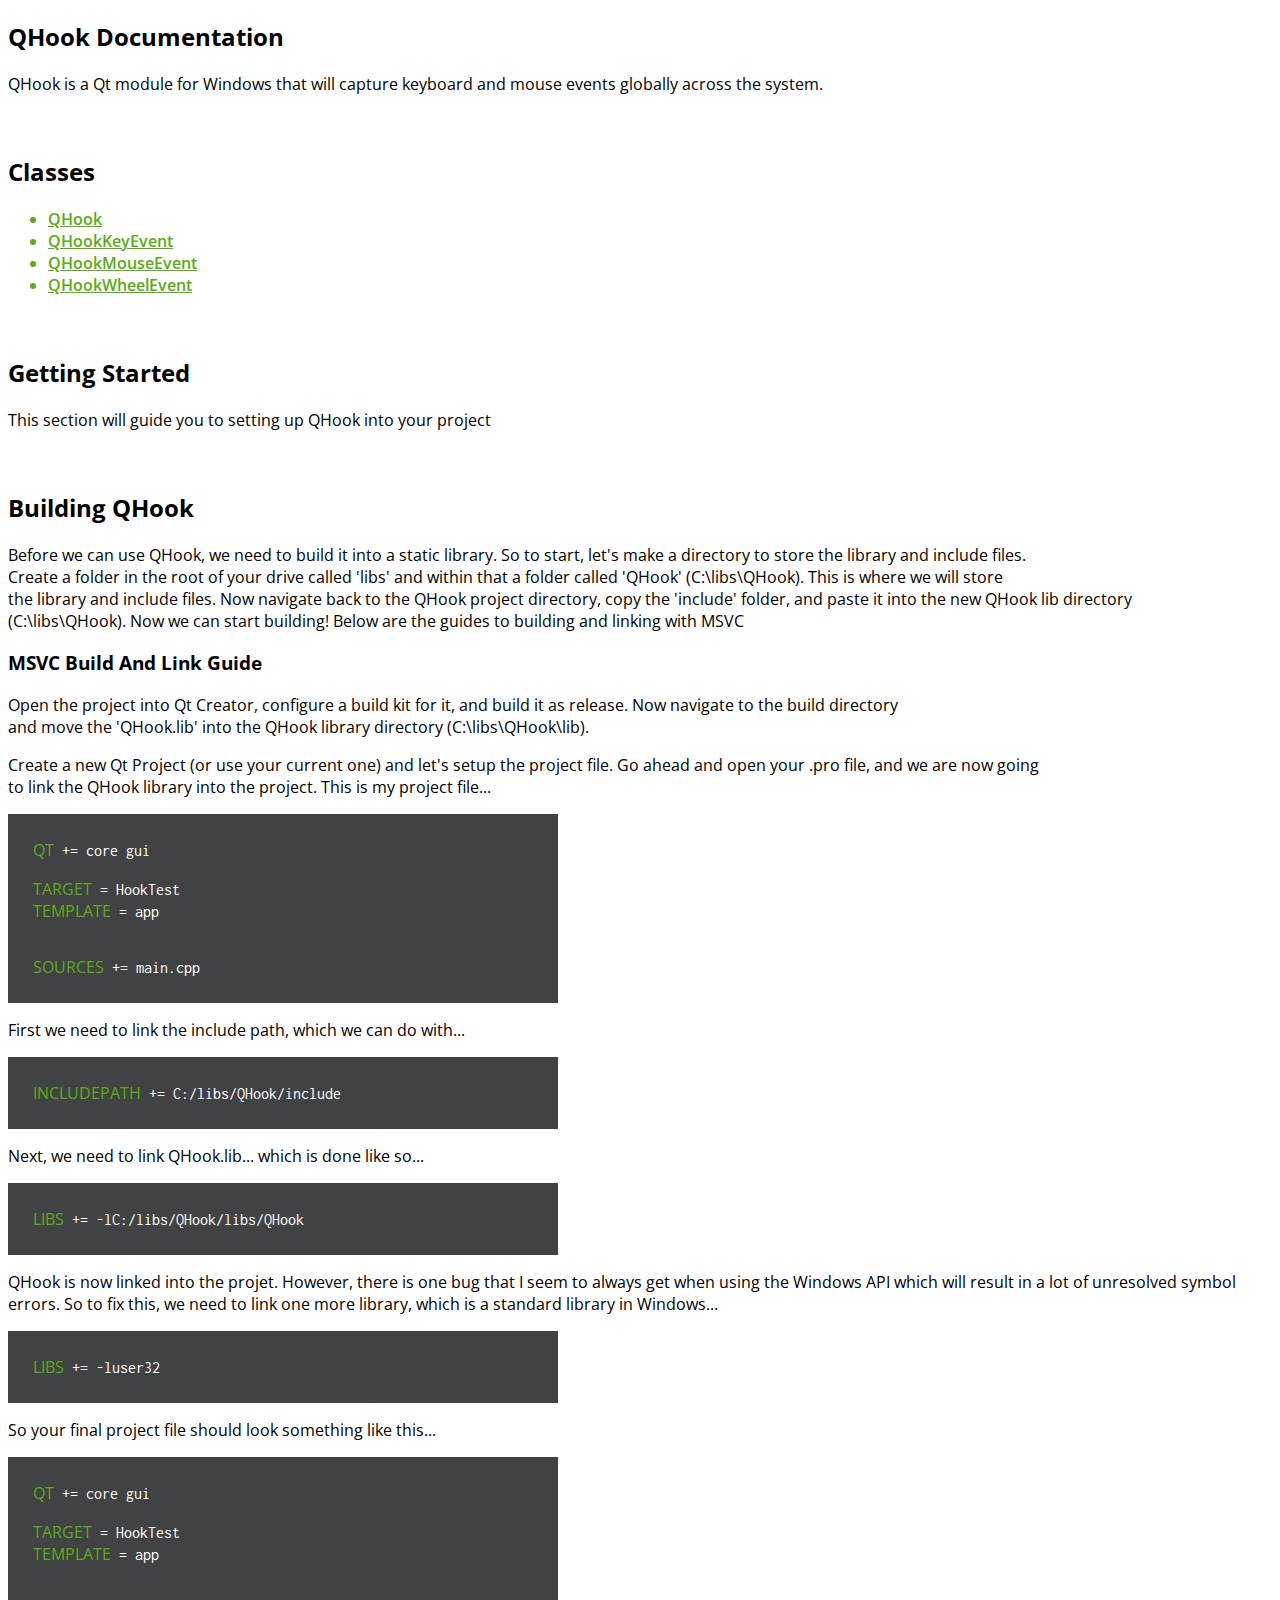
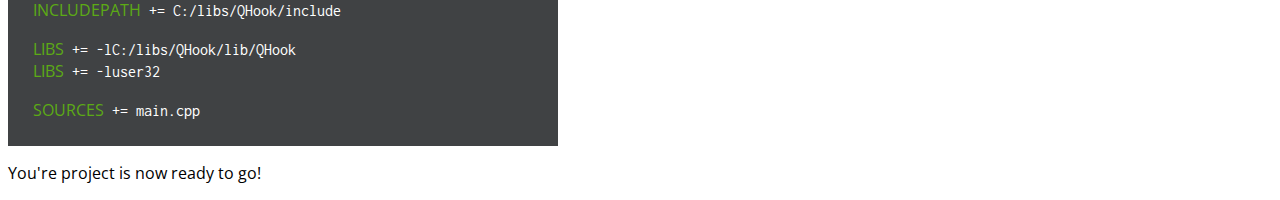
<file: Documentation/index.html>
<!DOCTYPE html>
<html lang="en">
<head>
	<meta charset="UTF-8">
	<title>QHook</title>
	<link href='http://fonts.googleapis.com/css?family=Open+Sans:400,700,600' rel='stylesheet' type='text/css'>
	<link href='http://fonts.googleapis.com/css?family=Inconsolata:400,700' rel='stylesheet' type='text/css'>
	<link href="styles.css" rel='stylesheet' type='text/css'>
</head>
<body>
	<h2>QHook Documentation</h2>
	<p>QHook is a Qt module for Windows that will capture keyboard and mouse events globally across the system.</p>
	

	<div class="block">
		<h2>Classes</h2>
		<ul>
			<a href="qhook.html"><li>QHook</li></a>
			<a href="qhookkeyevent.html"><li>QHookKeyEvent</li></a>
			<a href="qhookmouseevent.html"><li>QHookMouseEvent</li></a>
			<a href="qhookwheelevent.html"><li>QHookWheelEvent</li></a>
		</ul>
	</div>
	
	<div class="block">
		<h2>Getting Started</h2>
		<p>This section will guide you to setting up QHook into your project</p>
	</div>

	<div class="block">
		<h2>Building QHook</h2>
		<p>Before we can use QHook, we need to build it into a static library. So to start, let's make a directory to store the library and include files.<br/>
		Create a folder in the root of your drive called 'libs' and within that a folder called 'QHook' (C:\libs\QHook). This is where we will store<br/>
		the library and include files. Now navigate back to the QHook project directory, copy the 'include' folder, and paste it into the new QHook lib directory<br/>
		(C:\libs\QHook). Now we can start building! Below are the guides to building and linking with MSVC</p>
		<h3>MSVC Build And Link Guide</h3>
		<p>Open the project into Qt Creator, configure a build kit for it, and build it as release. Now navigate to the build directory<br/>and move the 'QHook.lib' into the QHook library directory (C:\libs\QHook\lib).</p>

		<p>Create a new Qt Project (or use your current one) and let's setup the project file. Go ahead and open your .pro file, and we are now going<br/>
		to link the QHook library into the project. This is my project file...</p>

		<div class="code-block" style="width:500px;">
			<span class="g">QT</span> += core gui<br/>
			<br/>
			<span class="g">TARGET</span> = HookTest<br/>
			<span class="g">TEMPLATE</span> = app<br/>
			<br/>
			<br/>
			<span class="g">SOURCES</span> += main.cpp
		</div>

		<p>First we need to link the include path, which we can do with...</p>
		<div class="code-block" style="width:500px;">
			<span class="g">INCLUDEPATH</span> += C:/libs/QHook/include
		</div>
		<p>Next, we need to link QHook.lib... which is done like so...</p>
		<div class="code-block" style="width:500px;">
			<span class="g">LIBS</span> += -lC:/libs/QHook/libs/QHook 
		</div>

		<p>QHook is now linked into the projet. However, there is one bug that I seem to always get when using the Windows API which will result in a lot of unresolved symbol errors. So to fix this, we need to link one more library, which is a standard library in Windows...</p>

		<div class="code-block" style="width:500px;">
			<span class="g">LIBS</span> += -luser32
		</div>

		<p>So your final project file should look something like this...</p>

		<div class="code-block" style="width:500px;">
			<span class="g">QT</span> += core gui<br/>
			<br/>
			<span class="g">TARGET</span> = HookTest<br/>
			<span class="g">TEMPLATE</span> = app<br/>
			<br/>
			<br/>
			<span class="g">INCLUDEPATH</span> += C:/libs/QHook/include<br/>
			<br/>
			<span class="g">LIBS</span> += -lC:/libs/QHook/lib/QHook<br/>
			<span class="g">LIBS</span> += -luser32<br/>
			<br/>
			<span class="g">SOURCES</span> += main.cpp
		</div>

		<p>You're project is now ready to go!</p>
	</div>
</body>
</html>
</file>
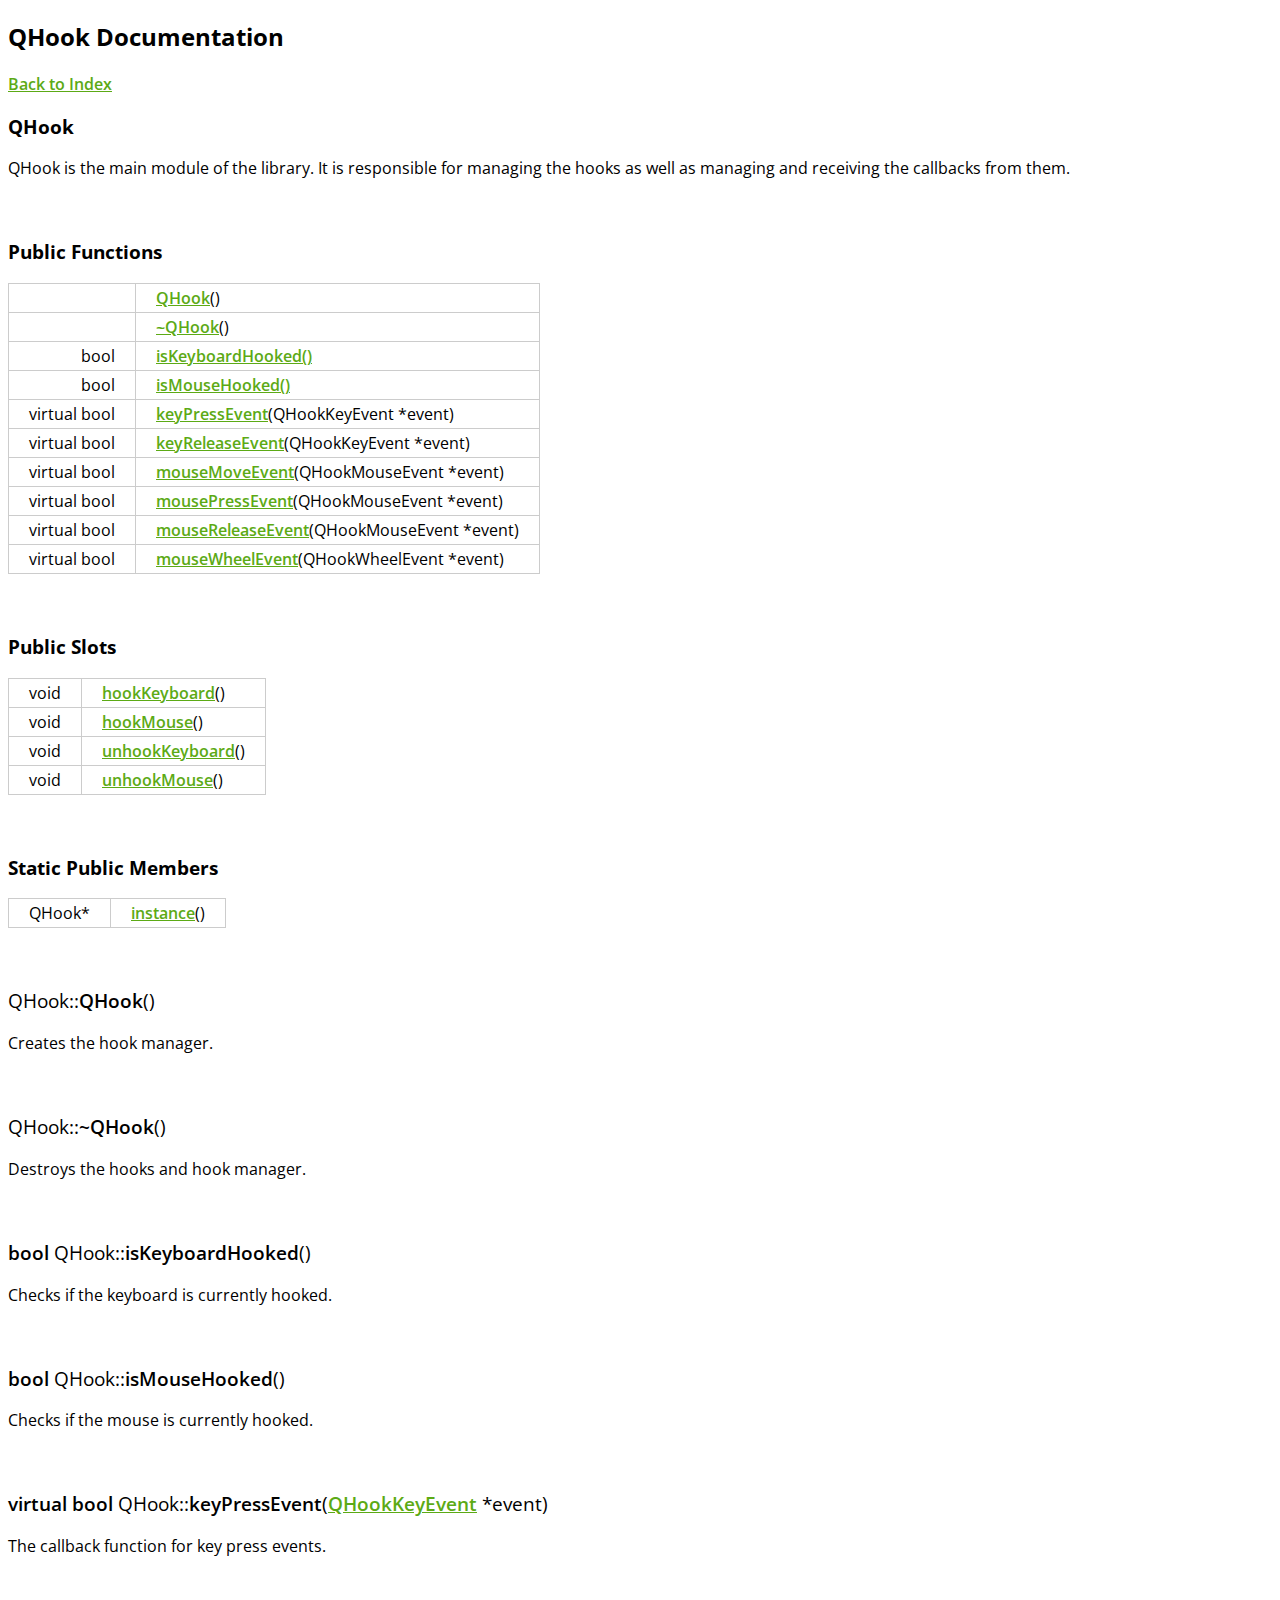
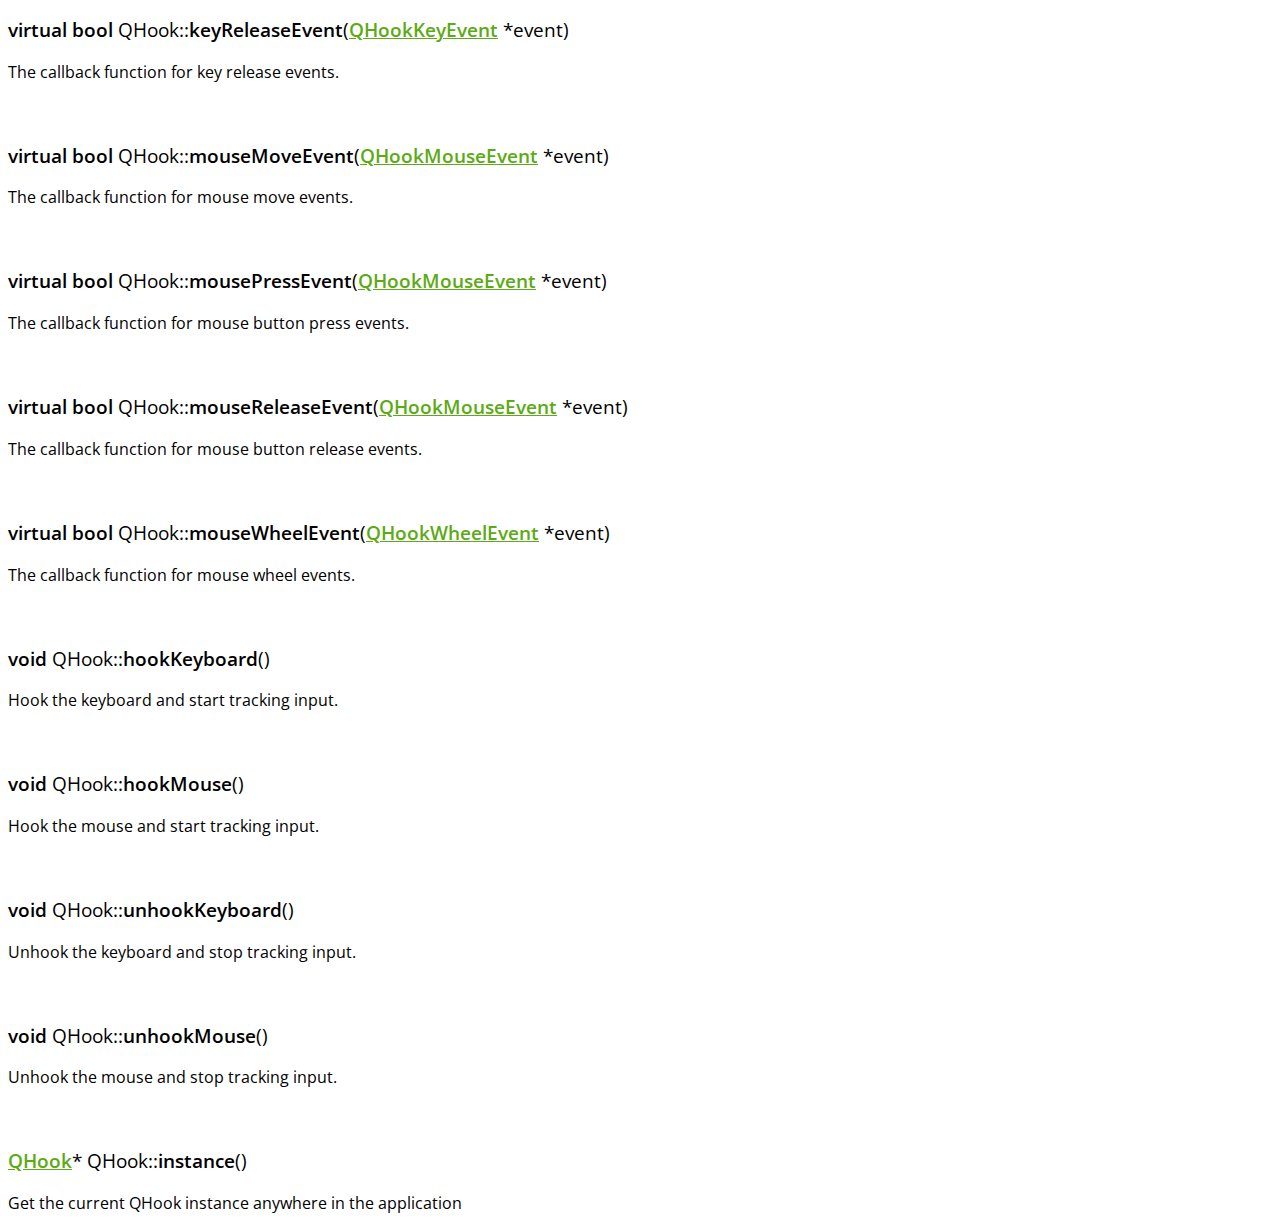
<file: Documentation/qhook.html>
<!DOCTYPE html>
<html lang="en">
<head>
	<meta charset="UTF-8">
	<title>QHook</title>
	<link href='http://fonts.googleapis.com/css?family=Open+Sans:400,700,600' rel='stylesheet' type='text/css'>
	<link href="styles.css" rel='stylesheet' type='text/css'>
</head>
<body>
	<h2>QHook Documentation</h2>
	<a href="index.html">Back to Index</a>
	<h3>QHook</h3>
	<p>QHook is the main module of the library. It is responsible for managing the hooks as well as managing and receiving the callbacks from them.<br/></p>
	
	<div class="block"><h3>Public Functions</h3>
		<table cellspacing="0" cellpadding="0">
			<tbody>
				<tr>
					<td class="t l" align="right"></td>
					<td class="t" align="left"><a href="#QHook">QHook</a>()</td>
				</tr>
				<tr>
					<td class="l" align="right"></td>
					<td  align="left"><a href="#~QHook">~QHook</a>()</td>
				</tr>
				<tr>
					<td class="l" align="right">bool</td>
					<td  align="left"><a href="#isKeyboardHooked">isKeyboardHooked()</a></td>
				</tr>
				<tr>
					<td class="l" align="right">bool</td>
					<td  align="left"><a href="#isMouseHooked">isMouseHooked()</a></td>
				</tr>
				<tr>
					<td class="l" align="right">virtual bool</td>
					<td class="" align="left"><a href="#keyPressEvent">keyPressEvent</a>(QHookKeyEvent *event)</td>
				</tr>
				<tr>
					<td class="l" align="right">virtual bool</td>
					<td class="" align="left"><a href="#keyReleaseEvent">keyReleaseEvent</a>(QHookKeyEvent *event)</td>
				</tr>
				<tr>
					<td class="l" align="right">virtual bool</td>
					<td class="" align="left"><a href="#mouseMoveEvent">mouseMoveEvent</a>(QHookMouseEvent *event)</td>
				</tr>
				<tr>
					<td class="l" align="right">virtual bool</td>
					<td class="" align="left"><a href="#mousePressEvent">mousePressEvent</a>(QHookMouseEvent *event)</td>
				</tr>
				<tr>
					<td class="l" align="right">virtual bool</td>
					<td class="" align="left"><a href="#mouseReleaseEvent">mouseReleaseEvent</a>(QHookMouseEvent *event)</td>
				</tr>
				<tr>
					<td class="l" align="right">virtual bool</td>
					<td class="" align="left"><a href="#mouseWheelEvent">mouseWheelEvent</a>(QHookWheelEvent *event)</td>
				</tr>
			</tbody>
		</table>
	</div>
	<div class="block">
		<h3>Public Slots</h3>
		<table cellspacing="0" cellpadding="0">
			<tbody>
				<tr>
					<td class="t l" align="right">void</td>
					<td class="t" align="left"><a href="#hookKeyboard">hookKeyboard</a>()</td>
				</tr>
				<tr>
					<td class="l" align="right">void</td>
					<td  align="left"><a href="#hookMouse">hookMouse</a>()</td>
				</tr>
				<tr>
					<td class="l" align="right">void</td>
					<td  align="left"><a href="#unhookKeyboard">unhookKeyboard</a>()</td>
				</tr>
				<tr>
					<td class="l" align="right">void</td>
					<td  align="left"><a href="#unhookMouse">unhookMouse</a>()</td>
				</tr>
			</tbody>
		</table>
	</div>
	<div class="block">
		<h3>Static Public Members</h3>
		<table cellspacing="0" cellpadding="0">
			<tbody>
				<tr>
					<td class="t l" align="right">QHook*</td>
					<td class="t" align="left"><a href="#instance">instance</a>()</td>
				</tr>
			</tbody>
		</table>
	</div>
	
	<a name="QHook"></a>
	<div class="block">
		<h3 class="code-header">QHook::<span>QHook</span>()</h3>
		<p>Creates the hook manager.</p>
	</div>

	<a name="~QHook"></a>
	<div class="block">
		<h3 class="code-header">QHook::<span>~QHook</span>()</h3>
		<p>Destroys the hooks and hook manager.</p>
	</div>

	<a name="isKeyboardHooked"></a>
	<div class="block">
		<h3 class="code-header"><span>bool</span> QHook::<span>isKeyboardHooked</span>()</h3>
		<p>Checks if the keyboard is currently hooked.</p>
	</div>

	<a name="isMouseHooked"></a>
	<div class="block">
		<h3 class="code-header"><span>bool</span> QHook::<span>isMouseHooked</span>()</h3>
		<p>Checks if the mouse is currently hooked.</p>
	</div>

	<a name="keyPressEvent"></a>
	<div class="block">
		<h3 class="code-header"><span>virtual bool</span> QHook::<span>keyPressEvent</span>(<a href="qhookkeyevent.html">QHookKeyEvent</a> *event)</h3>
		<p>The callback function for key press events.</p>
	</div>

	<a name="keyReleaseEvent"></a>
	<div class="block">
		<h3 class="code-header"><span>virtual bool</span> QHook::<span>keyReleaseEvent</span>(<a href="qhookkeyevent.html">QHookKeyEvent</a> *event)</h3>
		<p>The callback function for key release events.</p>
	</div>

	<a name="mouseMoveEvent"></a>
	<div class="block">
		<h3 class="code-header"><span>virtual bool</span> QHook::<span>mouseMoveEvent</span>(<a href="qhookmouseevent.html">QHookMouseEvent</a> *event)</h3>
		<p>The callback function for mouse move events.</p>
	</div>

	<a name="mousePressEvent"></a>
	<div class="block">
		<h3 class="code-header"><span>virtual bool</span> QHook::<span>mousePressEvent</span>(<a href="qhookmouseevent.html">QHookMouseEvent</a> *event)</h3>
		<p>The callback function for mouse button press events.</p>
	</div>

	<a name="mouseReleaseEvent"></a>
	<div class="block">
		<h3 class="code-header"><span>virtual bool</span> QHook::<span>mouseReleaseEvent</span>(<a href="qhookmouseevent.html">QHookMouseEvent</a> *event)</h3>
		<p>The callback function for mouse button release events.</p>
	</div>

	<a name="mouseWheelEvent"></a>
	<div class="block">
		<h3 class="code-header"><span>virtual bool</span> QHook::<span>mouseWheelEvent</span>(<a href="qhookwheelevent.html">QHookWheelEvent</a> *event)</h3>
		<p>The callback function for mouse wheel events.</p>
	</div>

	<a name="hookKeyboard"></a>
	<div class="block">
		<h3 class="code-header"><span>void</span> QHook::<span>hookKeyboard</span>()</h3>
		<p>Hook the keyboard and start tracking input.</p>
	</div>

	<a name="hookMouse"></a>
	<div class="block">
		<h3 class="code-header"><span>void</span> QHook::<span>hookMouse</span>()</h3>
		<p>Hook the mouse and start tracking input.</p>
	</div>

	<a name="unhookKeyboard"></a>
	<div class="block">
		<h3 class="code-header"><span>void</span> QHook::<span>unhookKeyboard</span>()</h3>
		<p>Unhook the keyboard and stop tracking input.</p>
	</div>

	<a name="unhookMouse"></a>
	<div class="block">
		<h3 class="code-header"><span>void</span> QHook::<span>unhookMouse</span>()</h3>
		<p>Unhook the mouse and stop tracking input.</p>
	</div>

	<a name="instance"></a>
	<div class="block">
		<h3 class="code-header"><a href="qhook.html">QHook</a>* QHook::<span>instance</span>()</h3>
		<p>Get the current QHook instance anywhere in the application</p>
	</div>
	

</body>
</html>
</file>
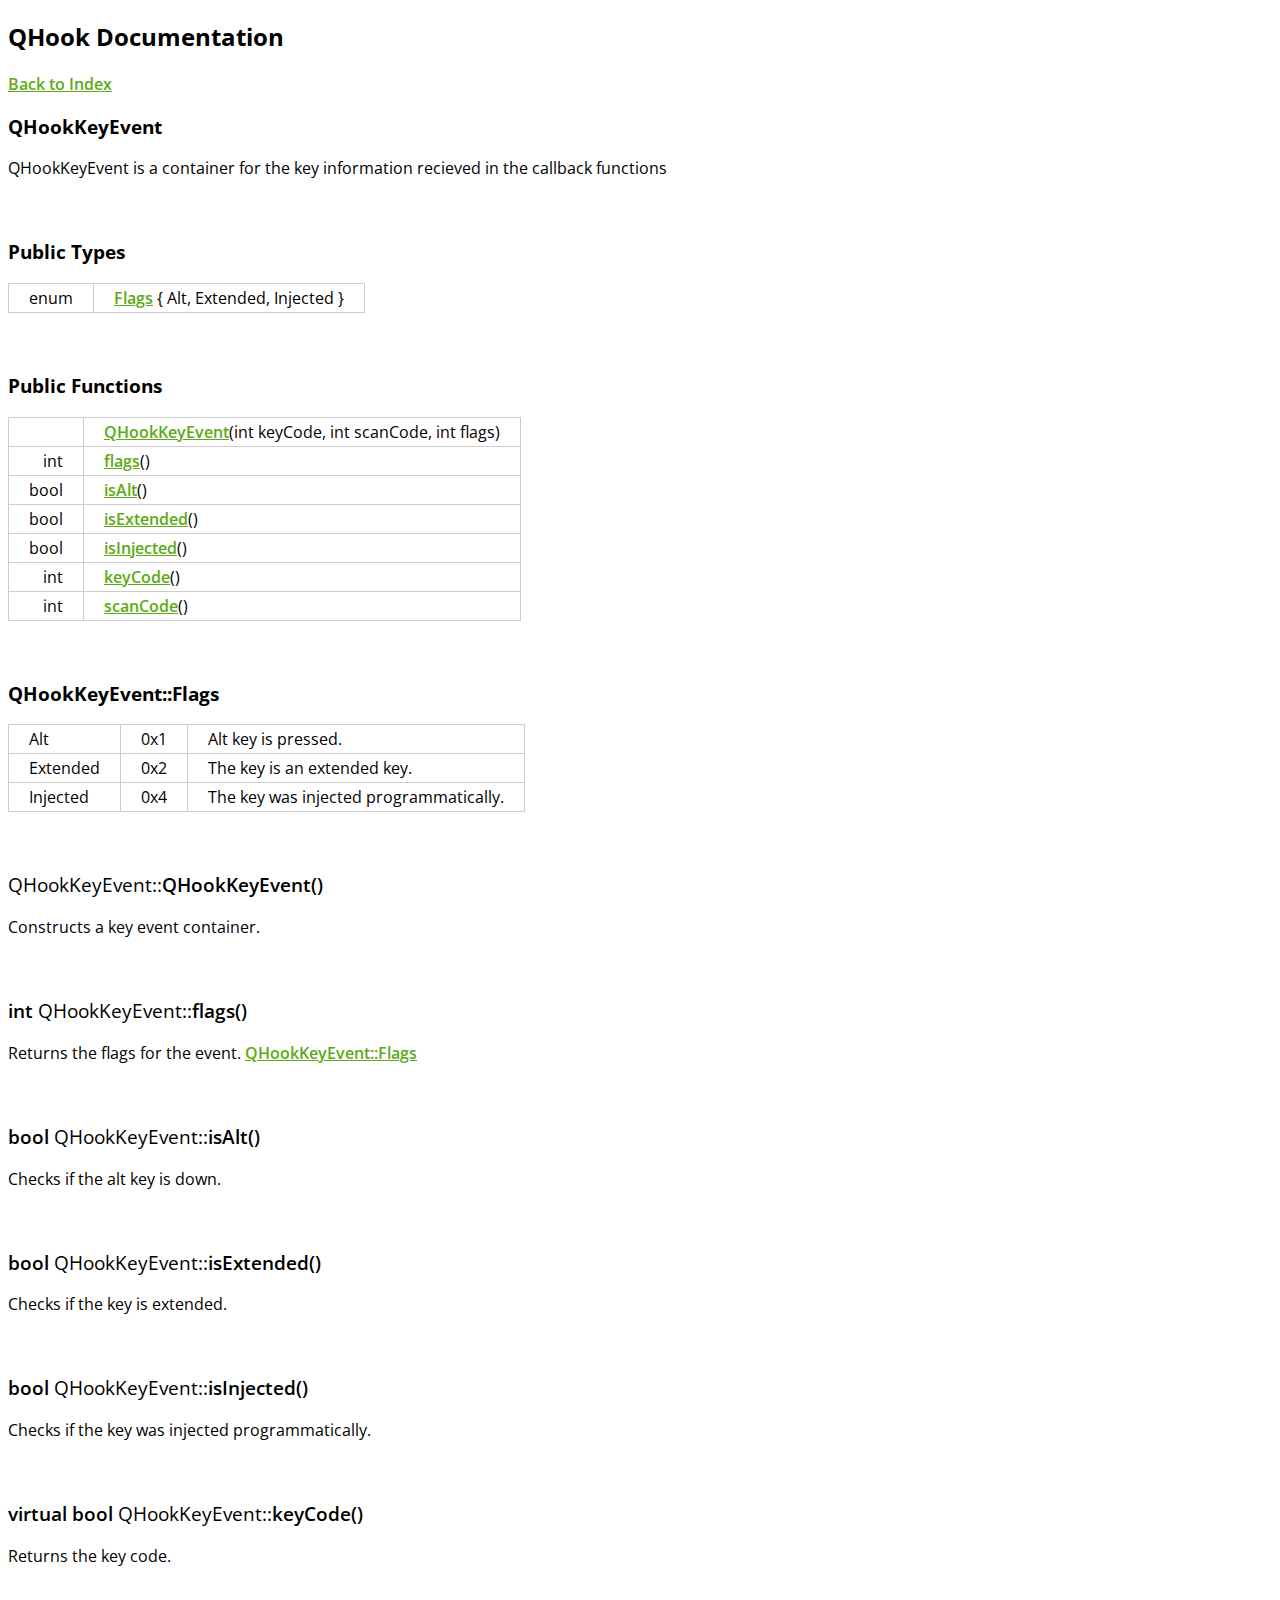
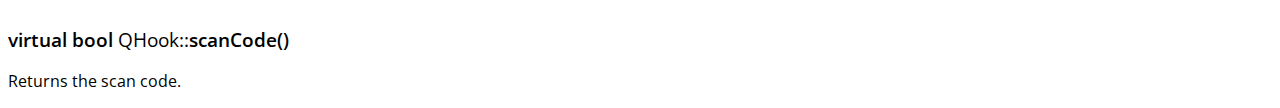
<file: Documentation/qhookkeyevent.html>
<!DOCTYPE html>
<html lang="en">
<head>
	<meta charset="UTF-8">
	<title>QHookKeyEvent - QHook</title>
	<link href='http://fonts.googleapis.com/css?family=Open+Sans:400,700,600' rel='stylesheet' type='text/css'>
	<link href="styles.css" rel='stylesheet' type='text/css'>
</head>
<body>
	<h2>QHook Documentation</h2>
	<a href="index.html">Back to Index</a>
	<h3>QHookKeyEvent</h3>
	<p>QHookKeyEvent is a container for the key information recieved in the callback functions<br/></p>
	
	<div class="block"><h3>Public Types</h3>
		<table cellspacing="0" cellpadding="0">
			<tbody>
				<tr>
					<td class="t l" align="right">enum</td>
					<td class="t" align="left"><a href="#QHookKeyEvent::Flags">Flags</a> { Alt, Extended, Injected }</td>
				</tr>
			</tbody>
		</table>
	</div>

	<div class="block"><h3>Public Functions</h3>
		<table cellspacing="0" cellpadding="0">
			<tbody>
				<tr>
					<td class="t l" align="right"></td>
					<td class="t" align="left"><a href="#QHookKeyEvent">QHookKeyEvent</a>(int keyCode, int scanCode, int flags)</td>
				</tr>
				<tr>
					<td class="l" align="right">int</td>
					<td  align="left"><a href="#flags">flags</a>()</td>
				</tr>
				<tr>
					<td class="l" align="right">bool</td>
					<td  align="left"><a href="#isAlt">isAlt</a>()</td>
				</tr>
				<tr>
					<td class="l" align="right">bool</td>
					<td class="" align="left"><a href="#isExtended">isExtended</a>()</td>
				</tr>
				<tr>
					<td class="l" align="right">bool</td>
					<td class="" align="left"><a href="#isInjected">isInjected</a>()</td>
				</tr>
				<tr>
					<td class="l" align="right">int</td>
					<td class="" align="left"><a href="#keyCode">keyCode</a>()</td>
				</tr>
				<tr>
					<td class="l" align="right">int</td>
					<td class="" align="left"><a href="#scanCode">scanCode</a>()</td>
				</tr>
			</tbody>
		</table>
	</div>

	<a name="QHookKeyEvent::Flags"></a>
	<div class="block"><h3>QHookKeyEvent::Flags</h3>
		<table cellspacing="0" cellpadding="0">
			<tbody>
				<tr>
					<td class="t l" align="left">Alt</td>
					<td class="t" align="center">0x1</td>
					<td class="t" align="left">Alt key is pressed.</td>
				</tr>
				<tr>
					<td class="l" align="left">Extended</td>
					<td  align="center">0x2</td>
					<td  align="left">The key is an extended key.</td>
				</tr>
				<tr>
					<td class="l" align="left">Injected</td>
					<td  align="center">0x4</td>
					<td  align="left">The key was injected programmatically.</td>
				</tr>
			</tbody>
		</table>
	</div>
	
	<a name="QHookKeyEvent"></a>
	<div class="block">
		<h3 class="code-header">QHookKeyEvent::<span>QHookKeyEvent()</span></h3>
		<p>Constructs a key event container.</p>
	</div>

	<a name="flags"></a>
	<div class="block">
		<h3 class="code-header"><span>int</span> QHookKeyEvent::<span>flags()</span></h3>
		<p>Returns the flags for the event. <a href="#QHookKeyEvent::Flags">QHookKeyEvent::Flags</a></p>
	</div>

	<a name="isAlt"></a>
	<div class="block">
		<h3 class="code-header"><span>bool</span> QHookKeyEvent::<span>isAlt()</span></h3>
		<p>Checks if the alt key is down.</p>
	</div>

	<a name="isExtended"></a>
	<div class="block">
		<h3 class="code-header"><span>bool</span> QHookKeyEvent::<span>isExtended()</span></h3>
		<p>Checks if the key is extended.</p>
	</div>

	<a name="isInjected"></a>
	<div class="block">
		<h3 class="code-header"><span>bool</span> QHookKeyEvent::<span>isInjected()</span></h3>
		<p>Checks if the key was injected programmatically.</p>
	</div>

	<a name="keyCode"></a>
	<div class="block">
		<h3 class="code-header"><span>virtual bool</span> QHookKeyEvent::<span>keyCode()</span></h3>
		<p>Returns the key code.</p>
	</div>

	<a name="scanCode"></a>
	<div class="block">
		<h3 class="code-header"><span>virtual bool</span> QHook::<span>scanCode()</span></h3>
		<p>Returns the scan code.</p>
	</div>


</body>
</html>
</file>
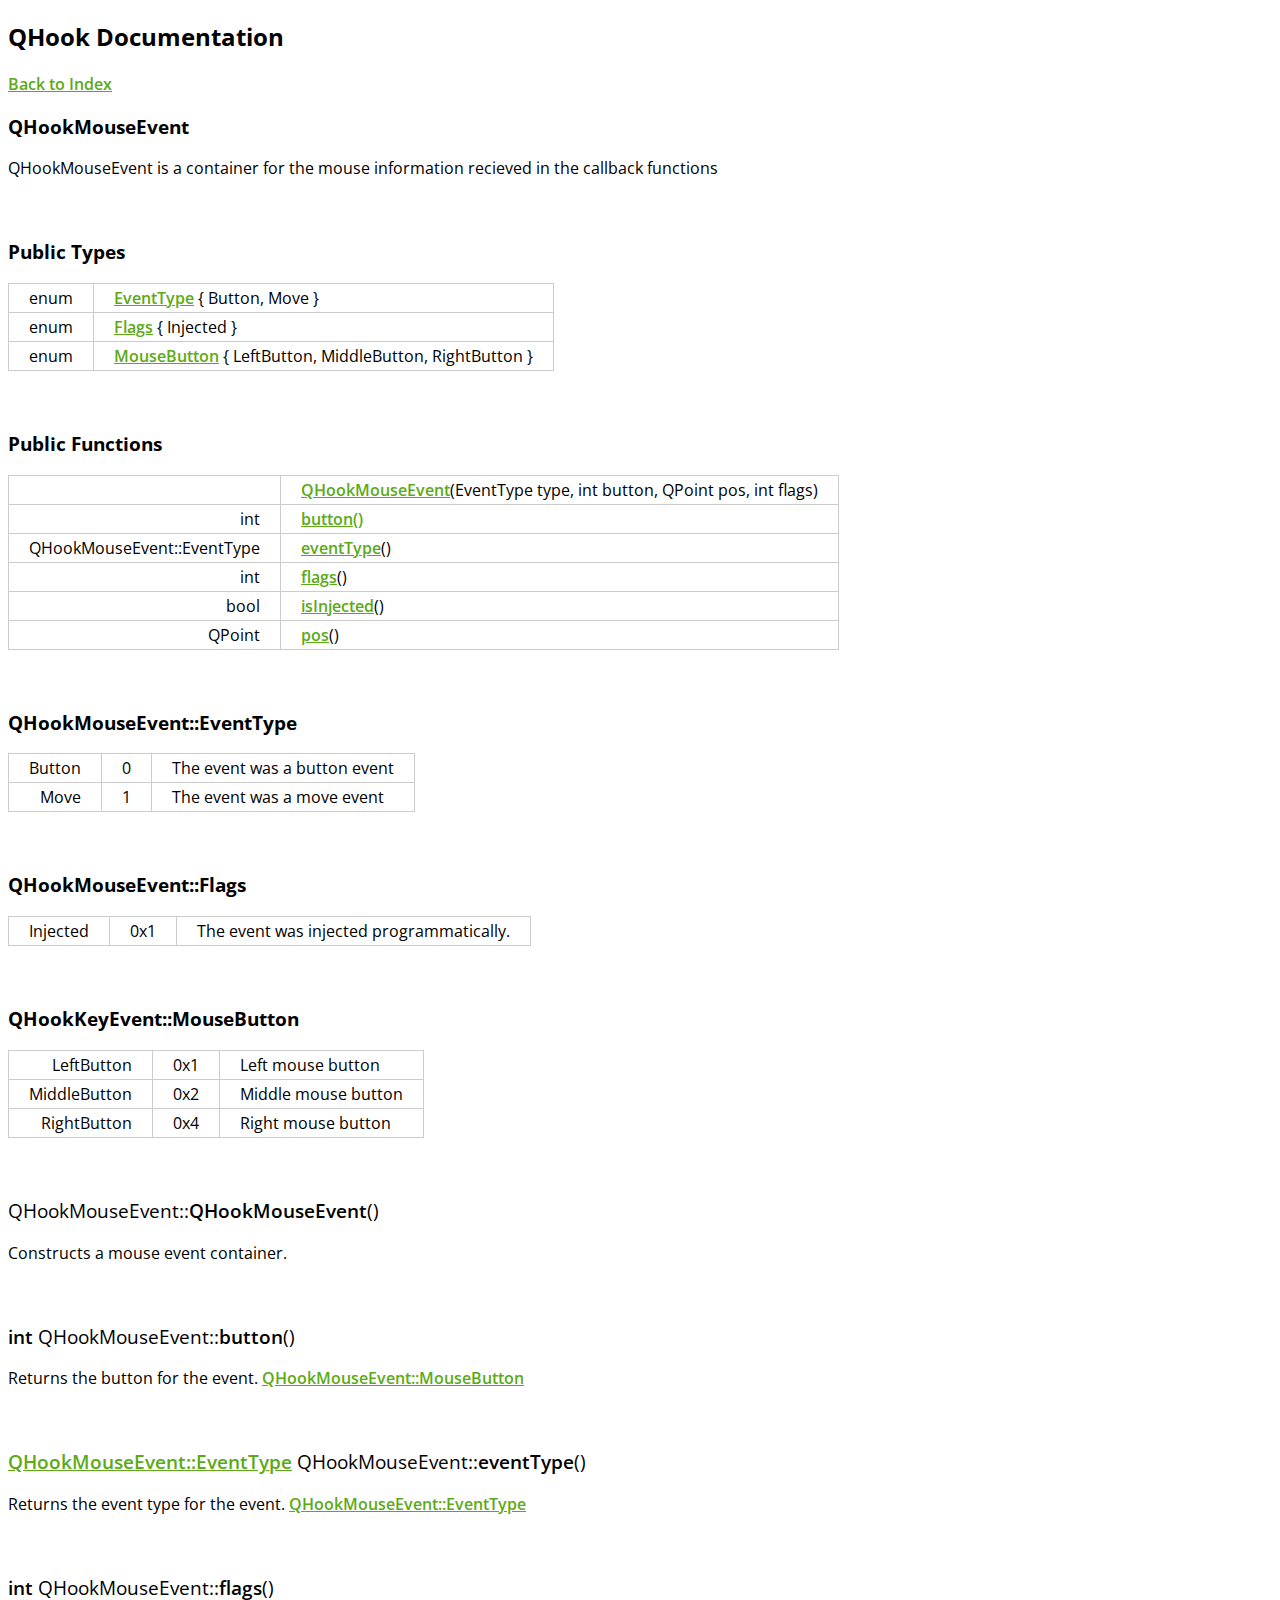
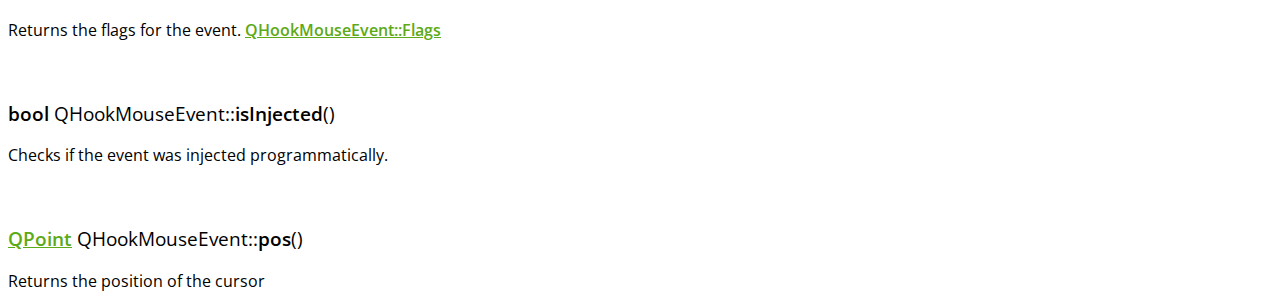
<file: Documentation/qhookmouseevent.html>
<!DOCTYPE html>
<html lang="en">
<head>
	<meta charset="UTF-8">
	<title>QHookMouseEvent - QHook</title>
	<link href='http://fonts.googleapis.com/css?family=Open+Sans:400,700,600' rel='stylesheet' type='text/css'>
	<link href="styles.css" rel='stylesheet' type='text/css'>
</head>
<body>
	<h2>QHook Documentation</h2>
	<a href="index.html">Back to Index</a>
	<h3>QHookMouseEvent</h3>
	<p>QHookMouseEvent is a container for the mouse information recieved in the callback functions<br/></p>
	
	<div class="block"><h3>Public Types</h3>
		<table cellspacing="0" cellpadding="0">
			<tbody>
				<tr>
					<td class="t l" align="right">enum</td>
					<td class="t" align="left"><a href="#QHookMouseEvent::EventType">EventType</a> { Button, Move }</td>
				</tr>
				<tr>
					<td class="l" align="right">enum</td>
					<td class="" align="left"><a href="#QHookMouseEvent::Flags">Flags</a> { Injected }</td>
				</tr>
				<tr>
					<td class="l" align="right">enum</td>
					<td class="" align="left"><a href="#QHookMouseEvent::MouseButton">MouseButton</a> { LeftButton, MiddleButton, RightButton }</td>
				</tr>
			</tbody>
		</table>
	</div>

	<div class="block"><h3>Public Functions</h3>
		<table cellspacing="0" cellpadding="0">
			<tbody>
				<tr>
					<td class="t l" align="right"></td>
					<td class="t" align="left"><a href="#QHookMouseEvent">QHookMouseEvent</a>(EventType type, int button, QPoint pos, int flags)</td>
				</tr>
				<tr>
					<td class="l" align="right">int</td>
					<td  align="left"><a href="#button">button()</a></td>
				</tr>
				<tr>
					<td class="l" align="right">QHookMouseEvent::EventType</td>
					<td  align="left"><a href="#eventType">eventType</a>()</td>
				</tr>
				<tr>
					<td class="l" align="right">int</td>
					<td class="" align="left"><a href="#flags">flags</a>()</td>
				</tr>
				<tr>
					<td class="l" align="right">bool</td>
					<td class="" align="left"><a href="#isInjected">isInjected</a>()</td>
				</tr>
				<tr>
					<td class="l" align="right">QPoint</td>
					<td class="" align="left"><a href="#pos">pos</a>()</td>
				</tr>
			</tbody>
		</table>
	</div>

	<a name="QHookMouseEvent::EventType"></a>
	<div class="block"><h3>QHookMouseEvent::EventType</h3>
		<table cellspacing="0" cellpadding="0">
			<tbody>
				<tr>
					<td class="t l" align="right">Button</td>
					<td class="t" align="center">0</td>
					<td class="t" align="left">The event was a button event</td>
				</tr>
				<tr>
					<td class="l" align="right">Move</td>
					<td  align="center">1</td>
					<td  align="left">The event was a move event</td>
				</tr>
			</tbody>
		</table>
	</div>

	<a name="QHookMouseEvent::Flags"></a>
	<div class="block"><h3>QHookMouseEvent::Flags</h3>
		<table cellspacing="0" cellpadding="0">
			<tbody>
				<tr>
					<td class="t l" align="right">Injected</td>
					<td class="t" align="center">0x1</td>
					<td class="t" align="left">The event was injected programmatically.</td>
				</tr>
			</tbody>
		</table>
	</div>

	<a name="QHookMouseEvent::MouseButton"></a>
	<div class="block"><h3>QHookKeyEvent::MouseButton</h3>
		<table cellspacing="0" cellpadding="0">
			<tbody>
				<tr>
					<td class="t l" align="right">LeftButton</td>
					<td class="t" align="center">0x1</td>
					<td class="t" align="left">Left mouse button</td>
				</tr>
				<tr>
					<td class="l" align="right">MiddleButton</td>
					<td  align="center">0x2</td>
					<td  align="left">Middle mouse button</td>
				</tr>
				<tr>
					<td class="l" align="right">RightButton</td>
					<td  align="center">0x4</td>
					<td  align="left">Right mouse button</td>
				</tr>
			</tbody>
		</table>
	</div>
	
	<a name="QHookMouseEvent"></a>
	<div class="block">
		<h3 class="code-header">QHookMouseEvent::<span>QHookMouseEvent</span>()</h3>
		<p>Constructs a mouse event container.</p>
	</div>

	<a name="button"></a>
	<div class="block">
		<h3 class="code-header"><span>int</span> QHookMouseEvent::<span>button</span>()</h3>
		<p>Returns the button for the event. <a href="#QHookMouseEvent::MouseButton">QHookMouseEvent::MouseButton</a></p>
	</div>

	<a name="eventType"></a>
	<div class="block">
		<h3 class="code-header"><a href="#QHookMouseEvent::EventType">QHookMouseEvent::EventType</a> QHookMouseEvent::<span>eventType</span>()</h3>
		<p>Returns the event type for the event. <a href="#QHookMouseEvent::EventType">QHookMouseEvent::EventType</a></p>
	</div>

	<a name="flags"></a>
	<div class="block">
		<h3 class="code-header"><span>int</span> QHookMouseEvent::<span>flags</span>()</h3>
		<p>Returns the flags for the event. <a href="#QHookMouseEvent::Flags">QHookMouseEvent::Flags</a></p>
	</div>

	<a name="isInjected"></a>
	<div class="block">
		<h3 class="code-header"><span>bool</span> QHookMouseEvent::<span>isInjected</span>()</h3>
		<p>Checks if the event was injected programmatically.</p>
	</div>

	<a name="pos"></a>
	<div class="block">
		<h3 class="code-header"><a href="http://doc.qt.io/qt-5/qpoint.html">QPoint</a> QHookMouseEvent::<span>pos</span>()</h3>
		<p>Returns the position of the cursor</p>
	</div>


</body>
</html>
</file>
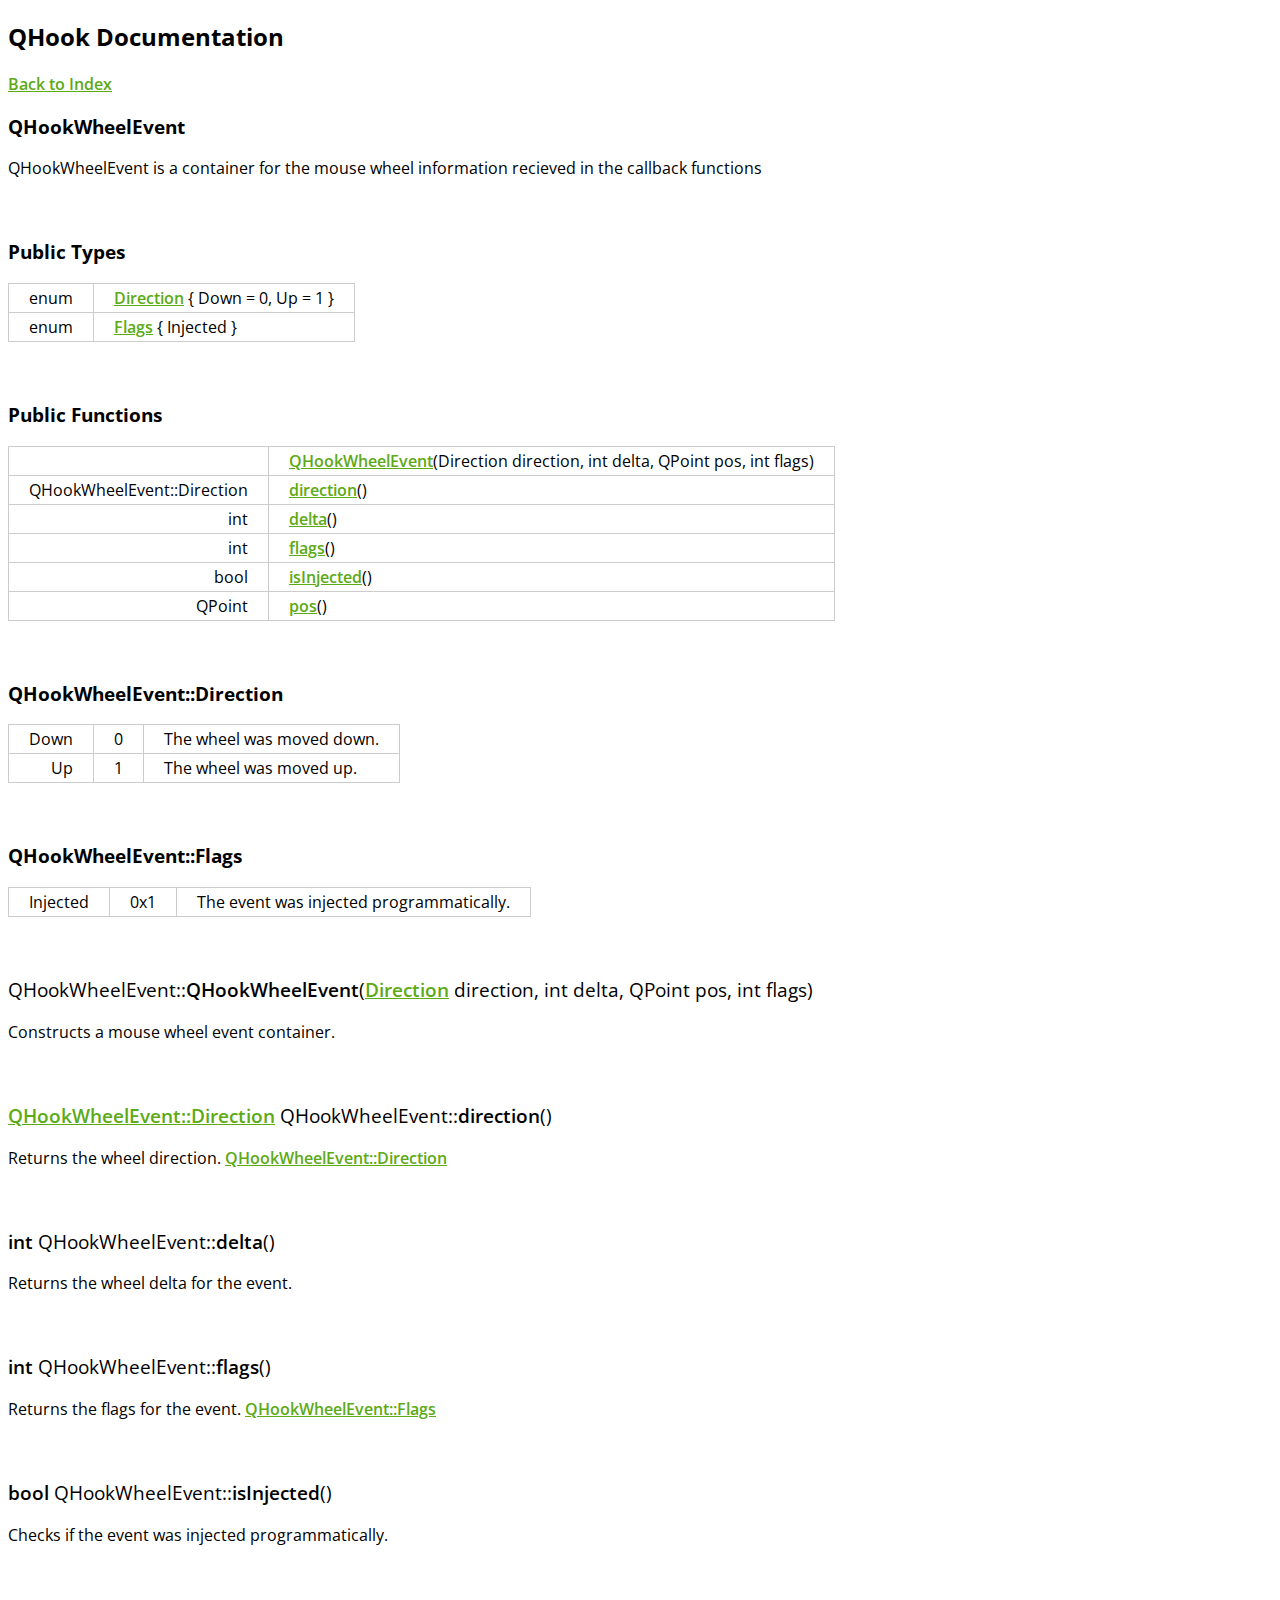
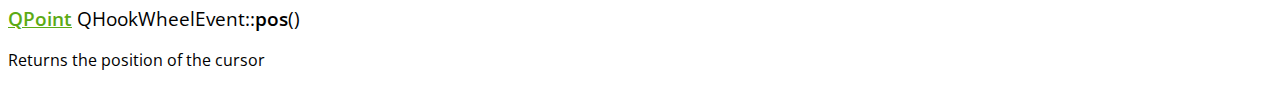
<file: Documentation/qhookwheelevent.html>
<!DOCTYPE html>
<html lang="en">
<head>
	<meta charset="UTF-8">
	<title>QHookWheelEvent - QHook</title>
	<link href='http://fonts.googleapis.com/css?family=Open+Sans:400,700,600' rel='stylesheet' type='text/css'>
	<link href="styles.css" rel='stylesheet' type='text/css'>
</head>
<body>
	<h2>QHook Documentation</h2>
	<a href="index.html">Back to Index</a>
	<h3>QHookWheelEvent</h3>
	<p>QHookWheelEvent is a container for the mouse wheel information recieved in the callback functions<br/></p>
	
	<div class="block"><h3>Public Types</h3>
		<table cellspacing="0" cellpadding="0">
			<tbody>
				<tr>
					<td class="t l" align="right">enum</td>
					<td class="t" align="left"><a href="#QHookWheelEvent::Direction">Direction</a> { Down = 0, Up = 1 }</td>
				</tr>
				<tr>
					<td class="l" align="right">enum</td>
					<td class="" align="left"><a href="#QHookWheelEvent::Flags">Flags</a> { Injected }</td>
				</tr>
			</tbody>
		</table>
	</div>

	<div class="block"><h3>Public Functions</h3>
		<table cellspacing="0" cellpadding="0">
			<tbody>
				<tr>
					<td class="t l" align="right"></td>
					<td class="t" align="left"><a href="#QHookWheelEvent">QHookWheelEvent</a>(Direction direction, int delta, QPoint pos, int flags)</td>
				</tr>
				<tr>
					<td class="l" align="right">QHookWheelEvent::Direction</td>
					<td  align="left"><a href="#direction">direction</a>()</td>
				</tr>
				<tr>
					<td class="l" align="right">int</td>
					<td  align="left"><a href="#delta">delta</a>()</td>
				</tr>
				<tr>
					<td class="l" align="right">int</td>
					<td class="" align="left"><a href="#flags">flags</a>()</td>
				</tr>
				<tr>
					<td class="l" align="right">bool</td>
					<td class="" align="left"><a href="#isInjected">isInjected</a>()</td>
				</tr>
				<tr>
					<td class="l" align="right">QPoint</td>
					<td class="" align="left"><a href="#pos">pos</a>()</td>
				</tr>
			</tbody>
		</table>
	</div>

	<a name="QHookWheelEvent::Direction"></a>
	<div class="block"><h3>QHookWheelEvent::Direction</h3>
		<table cellspacing="0" cellpadding="0">
			<tbody>
				<tr>
					<td class="t l" align="right">Down</td>
					<td class="t" align="center">0</td>
					<td class="t" align="left">The wheel was moved down.</td>
				</tr>
				<tr>
					<td class="l" align="right">Up</td>
					<td  align="center">1</td>
					<td  align="left">The wheel was moved up.</td>
				</tr>
			</tbody>
		</table>
	</div>

	<a name="QHookWheelEvent::Flags"></a>
	<div class="block"><h3>QHookWheelEvent::Flags</h3>
		<table cellspacing="0" cellpadding="0">
			<tbody>
				<tr>
					<td class="t l" align="right">Injected</td>
					<td class="t" align="center">0x1</td>
					<td class="t" align="left">The event was injected programmatically.</td>
				</tr>
			</tbody>
		</table>
	</div>
	
	<a name="QHookWheelEvent"></a>
	<div class="block">
		<h3 class="code-header">QHookWheelEvent::<span>QHookWheelEvent</span>(<a href="#QHookWheelEvent::Direction">Direction</a> direction, int delta, QPoint pos, int flags)</h3>
		<p>Constructs a mouse wheel event container.</p>
	</div>

	<a name="direction"></a>
	<div class="block">
		<h3 class="code-header"><a href="#QHookWheelEvent::Direction">QHookWheelEvent::Direction</a> QHookWheelEvent::<span>direction</span>()</h3>
		<p>Returns the wheel direction. <a href="#QHookWheelEvent::Direction">QHookWheelEvent::Direction</a></p>
	</div>

	<a name="delta"></a>
	<div class="block">
		<h3 class="code-header"><span>int</span> QHookWheelEvent::<span>delta</span>()</h3>
		<p>Returns the wheel delta for the event.</p>
	</div>

	<a name="flags"></a>
	<div class="block">
		<h3 class="code-header"><span>int</span> QHookWheelEvent::<span>flags</span>()</h3>
		<p>Returns the flags for the event. <a href="#QHookWheelEvent::Flags">QHookWheelEvent::Flags</a></p>
	</div>

	<a name="isInjected"></a>
	<div class="block">
		<h3 class="code-header"><span>bool</span> QHookWheelEvent::<span>isInjected</span>()</h3>
		<p>Checks if the event was injected programmatically.</p>
	</div>

	<a name="pos"></a>
	<div class="block">
		<h3 class="code-header"><a href="http://doc.qt.io/qt-5/qpoint.html">QPoint</a> QHookWheelEvent::<span>pos</span>()</h3>
		<p>Returns the position of the cursor</p>
	</div>


</body>
</html>
</file>
<file: Documentation/styles.css>
*{
	font-family: 'Open Sans', sans-serif;
}

.block{
	margin-top:60px;
}

table td{
	border-right:1px solid #ccc;
	border-bottom:1px solid #ccc;
	padding:3px 20px;
}

table td.t{
	border-top:1px solid #ccc;
}

table td.l{
	border-left:1px solid #ccc;
}

a{
	color:#5caa15;
	font-weight: 600;
}

a:hover{
	color:#46a2da;
}

.code-header{
	font-weight: 400;
}

.code-header span{
	font-weight: 600;
}

.code-block{
	font-family: 'Inconsolata';
	background:#404244;
	color:#fff;
	padding:25px;
}

.code-block .g{
	color:#5caa15;
}
</file>
